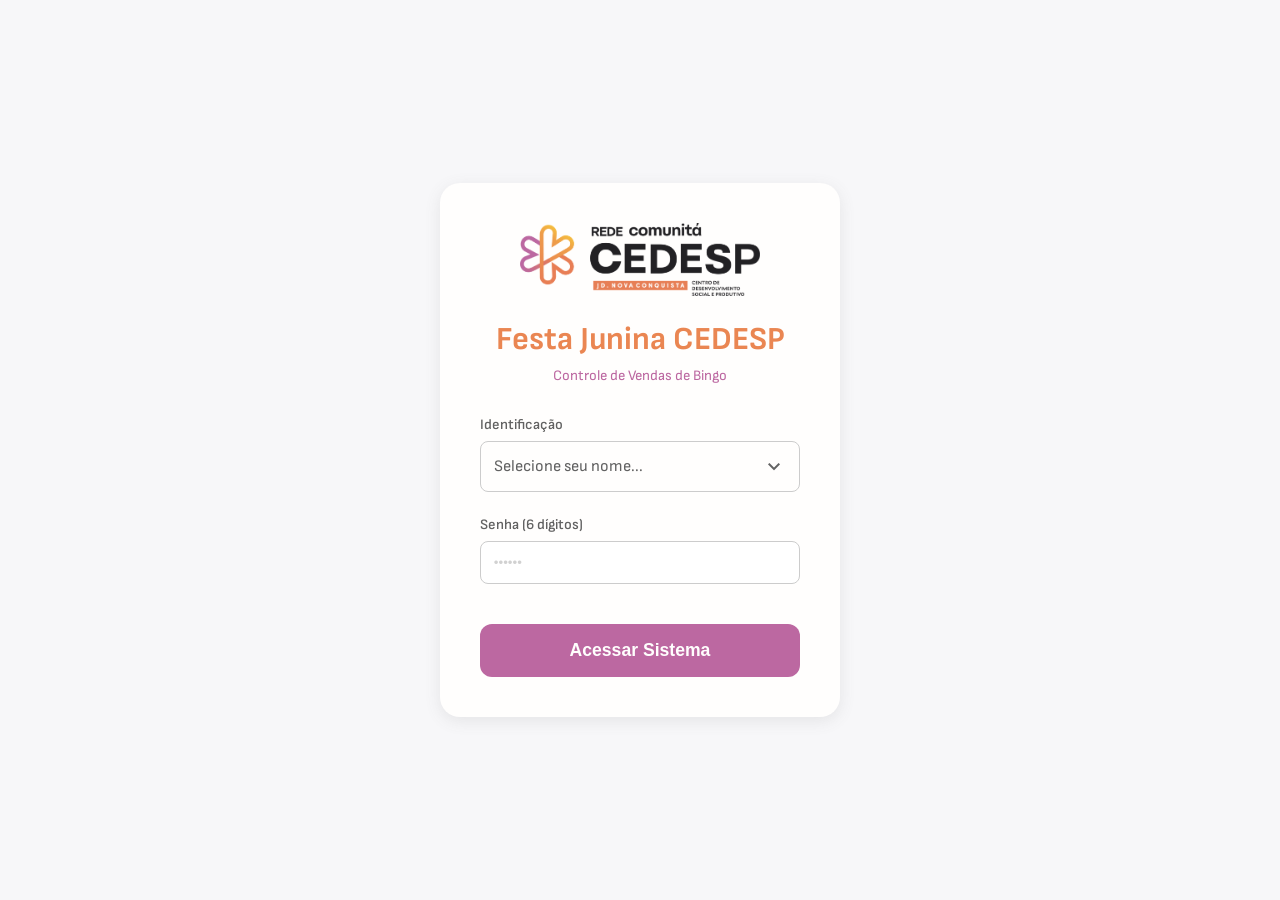
<file: index.html>
<!DOCTYPE html>
<html lang="pt-BR">
<head>
    <meta charset="UTF-8">
    <meta name="viewport" content="width=device-width, initial-scale=1.0">
    <title>CEDESP Bingo - Login</title>
    <link rel="stylesheet" href="css/style.css">
    <link rel="stylesheet" href="https://fonts.googleapis.com/css2?family=Material+Symbols+Outlined:opsz,wght,FILL,GRAD@24,400,0..1,0" />
    <script src="https://cdnjs.cloudflare.com/ajax/libs/gsap/3.12.2/gsap.min.js"></script>
    <style>
        /* Trava o tamanho do logo para não explodir na tela */
        .login-logo img {
            max-width: 240px; 
            height: auto;
            margin: 0 auto 1.5rem auto;
            display: block;
        }

        /* Sombra Roxa (Focus) na caixa de texto idêntica ao sistema interno */
        input[type="password"]:focus, input[type="text"]:focus {
            border-color: var(--petal-pink) !important;
            box-shadow: 0 0 0 3px rgba(188, 104, 161, 0.2) !important;
            outline: none;
            transition: all 0.3s ease;
        }

        /* Ajuste da cor do texto (pontinhos) ao digitar para Roxo */
        input[type="password"] {
            color: var(--petal-pink) !important;
            font-weight: bold;
            letter-spacing: 2px; /* Dá um respiro elegante entre os caracteres/pontos da senha */
        }

        /* Deixa o placeholder cinza bem clarinho para evitar confusão */
        input[type="password"]::placeholder {
            color: #d1d1d1 !important;
            font-weight: normal;
            letter-spacing: normal;
        }
    </style>
</head>
<body class="login-body">

    <div class="login-container">
        <div class="login-logo">
            <img src="assets/image/logo_cedesp.png" alt="Logo CEDESP">
        </div>
        
        <h1 class="login-title">Festa Junina CEDESP</h1>
        <p class="login-subtitle">Controle de Vendas de Bingo</p>

        <form id="loginForm" class="login-form">
            <div class="form-group">
                <label>Identificação</label>
                <div class="custom-select-wrapper">
                    <div class="custom-select">
                        <div class="custom-select-trigger" style="padding: 0.8rem; border-radius: 8px; border: 1px solid #ccc;">
                            <span class="trigger-text" style="color: var(--dim-grey);">Selecione seu nome...</span>
                            <span class="material-symbols-outlined arrow-icon">expand_more</span>
                        </div>
                        <div class="custom-options">
                            <span class="custom-option" data-value="Rivelino">Rivelino</span>
                            <span class="custom-option" data-value="Bruna">Bruna</span>
                            <span class="custom-option" data-value="Jhersyka">Jhersyka</span>
                            <span class="custom-option" data-value="Debora">Debora</span>
                            <span class="custom-option" data-value="Adriano">Adriano</span>
                            <span class="custom-option" data-value="Edmilson">Edmilson</span>
                            <span class="custom-option" data-value="Edson">Edson</span>
                            <span class="custom-option" data-value="Jessica">Jessica</span>
                            <span class="custom-option" data-value="Marcos">Marcos</span>
                        </div>
                    </div>
                    <!-- IMPORTANTE: Este ID é o que o Javascript procura -->
                    <input type="hidden" id="educadorSelect" required>
                </div>
            </div>

            <div class="form-group">
                <label>Senha (6 dígitos)</label>
                <input type="password" id="senhaInput" maxlength="6" placeholder="••••••" required style="width: 100%; padding: 0.8rem; border-radius: 8px; border: 1px solid #ccc;">
            </div>

            <button type="submit" class="btn-primary" style="width: 100%; margin-top: 1rem; background-color: var(--petal-pink);">Acessar Sistema</button>
        </form>
    </div>

    <!-- MODAL DE ERRO UI - Com a paleta do CEDESP -->
    <div class="modal-overlay" id="modalErro">
        <div class="modal-box" style="width: 90%; max-width: 400px; text-align: center;">
            <div class="modal-header">
                <h2>Ops! Algo deu errado</h2>
                <button class="close-modal-btn" onclick="fecharModal('modalErro')"><span class="material-symbols-outlined">close</span></button>
            </div>
            <div class="modal-body" style="padding-top: 1rem;">
                <span class="material-symbols-outlined" style="font-size: 56px; color: var(--sunflower-gold); margin-bottom: 10px;">error</span>
                <p class="modal-desc" id="textoModalErro" style="font-size: 1.05rem; color: var(--dim-grey); margin-bottom: 1.5rem;"></p>
                <button class="btn-primary" style="background-color: var(--petal-pink); width: 100%;" onclick="fecharModal('modalErro')">Tentar Novamente</button>
            </div>
        </div>
    </div>

    <script src="js/app.js?v=20260625-17"></script>
</body>
</html>
</file>
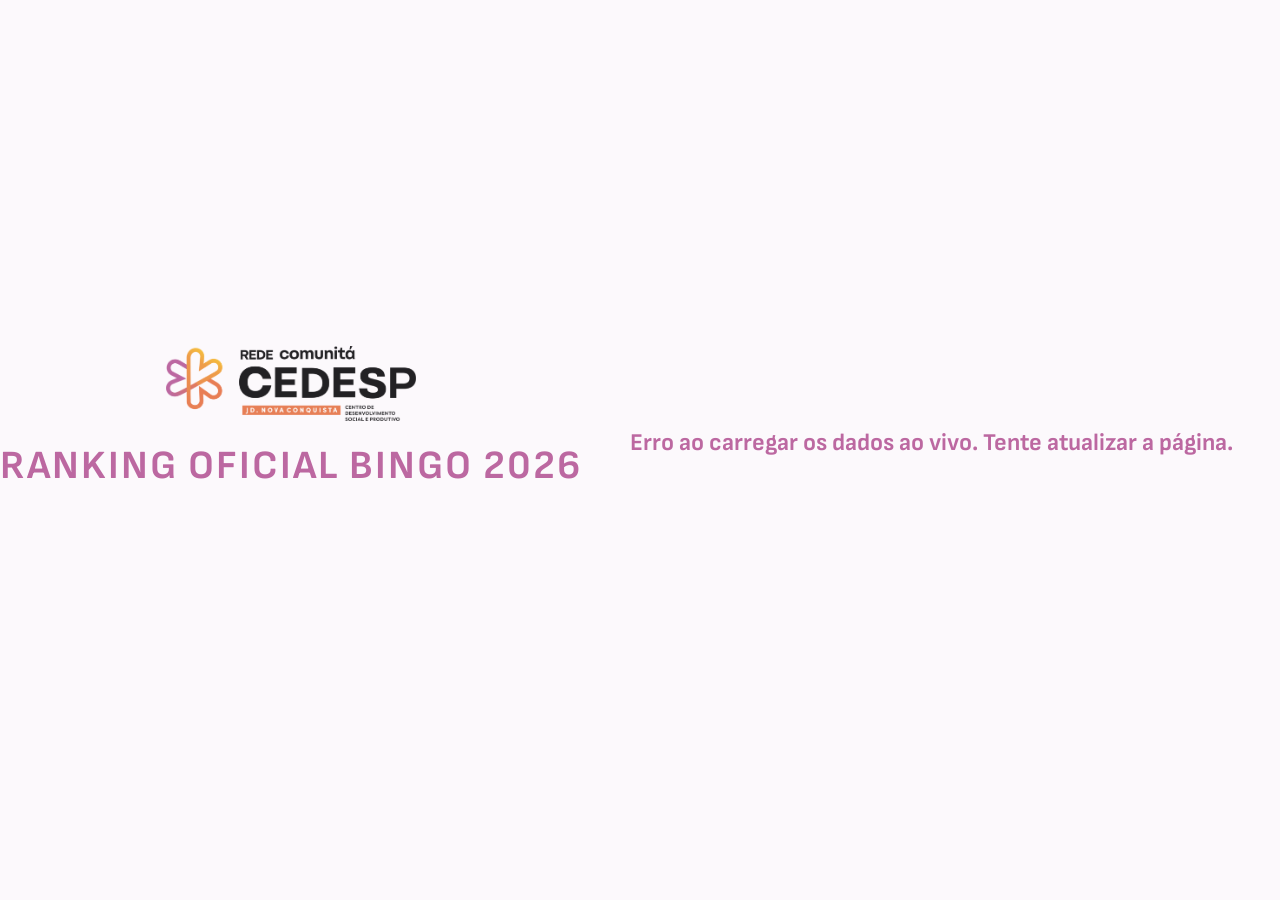
<file: ranking.html>
<!DOCTYPE html>
<html lang="pt-BR">
<head>
    <meta charset="UTF-8">
    <meta name="viewport" content="width=device-width, initial-scale=1.0">
    <title>Ranking Oficial CEDESP</title>
    <link rel="icon" href="assets/image/logo_cedesp.png" type="image/png">
    <link rel="stylesheet" href="css/style.css">
    <link rel="stylesheet" href="https://fonts.googleapis.com/css2?family=Material+Symbols+Outlined:opsz,wght,FILL,GRAD@24,400,0..1,0" />
    <style>
        body { background-color: #fcf9fc; padding-top: 2rem; padding-bottom: 3rem; }
        .ranking-header { text-align: center; margin-bottom: 3rem; }
        .ranking-header img { max-width: 250px; margin-bottom: 1rem; }
        .ranking-header h1 { color: var(--petal-pink); font-size: 2.5rem; text-transform: uppercase; letter-spacing: 2px; }
        .ranking-container { max-width: 1000px; margin: 0 auto; padding: 0 20px; }
        .ranking-section { background: white; border-radius: 12px; padding: 30px; box-shadow: 0 10px 30px rgba(188, 104, 161, 0.1); margin-bottom: 3rem; }
        .section-title { text-align: center; margin-bottom: 2rem; color: var(--dim-grey); font-size: 1.8rem; border: none; }
        .purple-input { width: 100%; padding: 0.8rem; border-radius: 8px; border: 1px solid #ccc; color: var(--dim-grey); font-size: 1rem; outline: none; transition: all 0.3s ease; }
        .purple-input:focus { border-color: var(--petal-pink) !important; box-shadow: 0 0 0 3px rgba(188, 104, 161, 0.2) !important; }
        .loader { text-align: center; font-size: 1.5rem; color: var(--petal-pink); font-weight: bold; margin: 3rem 0; animation: pulse 1.5s infinite; }
        @keyframes pulse { 0% { opacity: 0.5; } 50% { opacity: 1; } 100% { opacity: 0.5; } }

        /* Paginação Discreta */
        .discrete-pagination { display: flex; align-items: center; justify-content: flex-end; gap: 10px; margin-top: 15px; padding-top: 10px; border-top: 1px solid #eee; }
        .btn-page-discrete { background: none; border: none; cursor: pointer; font-size: 1.5rem; color: var(--petal-pink); display: flex; align-items: center; transition: 0.2s; }
        .btn-page-discrete:hover:not(:disabled) { transform: scale(1.1); }
        .btn-page-discrete:disabled { color: #ccc; cursor: not-allowed; transform: none; }
        .page-input-discrete { width: 40px; padding: 4px; text-align: center; border: 1px solid #ccc; border-radius: 4px; font-weight: bold; color: var(--dim-grey); outline: none; }
        .page-input-discrete:focus { border-color: var(--petal-pink); }
    </style>
</head>
<body>

    <div class="ranking-header">
        <img src="assets/image/logo_cedesp.png" alt="Logo CEDESP">
        <h1>Ranking Oficial Bingo 2026</h1>
    </div>

    <div class="ranking-container">
        <div id="loader" class="loader">Atualizando dados ao vivo...</div>

        <div id="conteudoRanking" style="display: none;">
            <div class="ranking-section">
                <h2 class="section-title"><span class="material-symbols-outlined" style="font-size: 2.2rem; color: var(--sunflower-gold); vertical-align: middle;">emoji_events</span> Top Educandos</h2>
                <div style="display: flex; gap: 10px; margin-bottom: 1rem; align-items: center;">
                    <input type="text" id="buscaRankingPublico" class="purple-input" placeholder="Pesquisar aluno no ranking..." style="flex: 1;">
                </div>
                <div class="table-container" style="overflow-x: auto; margin-bottom: 1rem;">
                    <table class="data-table" style="min-width: 900px;">
                        <thead>
                            <tr><th class="text-center">Pos.</th><th>Foto</th><th>Nome do Educando</th><th>Turma</th><th class="text-center">Retirados</th><th class="text-center">Vendidos</th><th class="text-center">Pendentes</th><th class="text-center">Cartelas Ganhas</th><th class="text-center">Fone</th></tr>
                        </thead>
                        <tbody id="tabelaRankingAlunosPublico"></tbody>
                    </table>
                </div>
                
                <div class="discrete-pagination">
                    <button class="btn-page-discrete" onclick="mudarPaginaRankingPublico(-1)">&lt;</button>
                    <input type="number" class="page-input-discrete" id="inputPgPub" value="1" min="1" onchange="irParaPaginaPub(this)">
                    <span style="color:var(--dim-grey); font-size:0.9rem;">de <span id="totPgPub">1</span></span>
                    <button class="btn-page-discrete" onclick="mudarPaginaRankingPublico(1)">&gt;</button>
                </div>
            </div>

            <div class="ranking-section">
                <h2 class="section-title"><span class="material-symbols-outlined" style="font-size: 2.2rem; color: var(--petal-pink); vertical-align: middle;">school</span> Top Educadores</h2>
                <div class="table-container" style="overflow-x: auto;">
                    <table class="data-table" style="min-width: 700px;">
                        <thead>
                            <tr><th class="text-center">Posição</th><th>Nome do Educador</th><th>Curso</th><th class="text-center">Lotes Consolidados</th><th class="text-center">Valor Arrecadado</th></tr>
                        </thead>
                        <tbody id="tabelaRankingEducadoresPublico"></tbody>
                    </table>
                </div>
            </div>
        </div>
    </div>

    <script>
        const SCRIPT_URL = 'https://script.google.com/macros/s/AKfycbwWD-pi7qf1Vlp01I8CO-7euJmqsNureruSEjeFc9bdYUZ_M13he6bqBC_ctJGHUpc4ow/exec'; 

        function textoIgual(t1, t2) {
            if(!t1 || !t2) return false;
            return t1.normalize("NFD").replace(/[\u0300-\u036f]/g, "").trim().toLowerCase() === 
                   t2.normalize("NFD").replace(/[\u0300-\u036f]/g, "").trim().toLowerCase();
        }

        let educandosGlobal = [];
        let educadoresGlobal = [];
        let paginaAtual = 1;
        let termoBusca = "";

        function calcularRecompensas(qtdVendidos) {
            let fone = qtdVendidos >= 10 ? 1 : 0;
            let cartelas = qtdVendidos >= 10 ? 1 + Math.floor((qtdVendidos - 10) / 5) : 0;
            return { fone, cartelas };
        }

        function renderizarRankingPagina() {
            let filtrados = [...educandosGlobal].sort((a, b) => b.lotesVendidos.length - a.lotesVendidos.length);
            filtrados = filtrados.filter(a => a.lotesVendidos.length > 0 || a.lotesPendentes.length > 0);

            if(termoBusca) {
                filtrados = filtrados.filter(a => a.nome.toLowerCase().includes(termoBusca.toLowerCase()));
            }

            const totalPaginas = Math.ceil(filtrados.length / 10) || 1;
            if(paginaAtual > totalPaginas) paginaAtual = totalPaginas;
            if(paginaAtual < 1) paginaAtual = 1;

            const inicio = (paginaAtual - 1) * 10;
            const loteAtual = filtrados.slice(inicio, inicio + 10);

            const tabelaAlunos = document.getElementById('tabelaRankingAlunosPublico');
            tabelaAlunos.innerHTML = "";

            loteAtual.forEach((aluno, index) => {
                const posReal = inicio + index + 1;
                const rec = calcularRecompensas(aluno.lotesVendidos.length);
                const cartelasHTML = rec.cartelas > 0 ? `<div style="font-weight:bold; color:var(--sunflower-gold);">${rec.cartelas}</div>` : '-';
                const foneHTML = rec.fone > 0 ? '<span class="material-symbols-outlined" style="color:var(--petal-pink);">headphones</span>' : '-';
                let posHtml = posReal === 1 ? '<span class="material-symbols-outlined" style="color:var(--sunflower-gold); font-size:2rem;">trophy</span>' : `<span style="font-weight:bold; font-size:1.2rem;">${posReal}º</span>`;
                
                tabelaAlunos.innerHTML += `<tr>
                    <td class="td-center">${posHtml}</td>
                    <td><img src="${aluno.foto}" class="table-avatar" style="width: 50px; height: 50px; border-radius: 50%;"></td>
                    <td style="white-space: nowrap;"><strong style="font-size:1.1rem; color:var(--obsidian);">${aluno.nome}</strong><br><small style="color:#a0a0a0">Educador: ${aluno.educadorResponsavel}</small></td>
                    <td style="color: var(--dim-grey); white-space: nowrap;">${aluno.turma}</td>
                    <td class="td-center">${aluno.lotesVendidos.length + aluno.lotesPendentes.length}</td>
                    <td class="td-center highlight-purple" style="font-size:1.2rem; font-weight:bold;">${aluno.lotesVendidos.length}</td>
                    <td class="td-center ${aluno.lotesPendentes.length > 0 ? 'td-highlight' : ''}">${aluno.lotesPendentes.length}</td>
                    <td class="td-center">${cartelasHTML}</td>
                    <td class="td-center">${foneHTML}</td>
                </tr>`;
            });

            if (loteAtual.length === 0) tabelaAlunos.innerHTML = '<tr><td colspan="9" class="text-center" style="padding: 20px; color: #a0a0a0;">Nenhum aluno encontrado no ranking.</td></tr>';
            
            document.getElementById("inputPgPub").value = paginaAtual;
            document.getElementById("totPgPub").innerText = totalPaginas;
        }

        window.mudarPaginaRankingPublico = function(dir) {
            paginaAtual += dir;
            renderizarRankingPagina();
        }

        window.irParaPaginaPub = function(input) {
            paginaAtual = parseInt(input.value) || 1;
            renderizarRankingPagina();
        }

        document.getElementById('buscaRankingPublico').addEventListener('input', (e) => {
            termoBusca = e.target.value;
            paginaAtual = 1;
            renderizarRankingPagina();
        });

        function sincronizarPublico() {
            fetch(SCRIPT_URL, { method: 'POST', body: JSON.stringify({ action: 'sincronizar_dados' }) })
            .then(res => res.json())
            .then(data => {
                if(data.success) {
                    educandosGlobal = data.educandos.map(e => ({
                        nome: e['Nome_Educando'] || e['Nome'], 
                        turma: e['Turma'], 
                        educadorResponsavel: e['Educador_Responsavel'] || '',
                        foto: e['Foto_URL'] && String(e['Foto_URL']).trim() !== '' ? e['Foto_URL'] : `https://ui-avatars.com/api/?name=${e['Nome_Educando'] || e['Nome']}&background=BC68A1&color=fff`,
                        lotesVendidos: e['Lotes_Vendidos'] ? String(e['Lotes_Vendidos']).split(',').map(s=>s.trim()).filter(Boolean) : [],
                        lotesPendentes: e['Lotes_Pendentes'] ? String(e['Lotes_Pendentes']).split(',').map(s=>s.trim()).filter(Boolean) : []
                    }));

                    educadoresGlobal = data.educadores.map(e => {
                        let vendidos = 0;
                        educandosGlobal.forEach(al => { if(textoIgual(al.educadorResponsavel, e['Nome'])) vendidos += al.lotesVendidos.length; });
                        return { nome: e['Nome'], curso: e['Curso Responsavel'], lotesVendidos: vendidos };
                    });

                    renderizarRankingPagina();

                    const tabelaProf = document.getElementById('tabelaRankingEducadoresPublico');
                    let rankingProf = [...educadoresGlobal].sort((a, b) => b.lotesVendidos - a.lotesVendidos);
                    tabelaProf.innerHTML = "";
                    rankingProf.forEach((prof, index) => {
                        let posHtml = index === 0 ? '<span class="material-symbols-outlined" style="color:var(--petal-pink); font-size:2rem;">workspace_premium</span>' : `<span style="font-weight:bold; font-size:1.2rem; color:var(--petal-pink);">${index + 1}º</span>`;
                        const valorArrecadado = (prof.lotesVendidos * 20).toFixed(2).replace('.', ',');
                        tabelaProf.innerHTML += `<tr>
                            <td class="td-center">${posHtml}</td>
                            <td style="white-space: nowrap;"><strong style="font-size:1.1rem; color:var(--obsidian);">${prof.nome}</strong></td>
                            <td style="color: var(--dim-grey); white-space: nowrap;">${prof.curso}</td>
                            <td class="td-center highlight-purple" style="font-weight: bold; font-size: 1.2rem;">${prof.lotesVendidos}</td>
                            <td class="td-center highlight-purple" style="font-weight: bold;">R$ ${valorArrecadado}</td>
                        </tr>`;
                    });

                    document.getElementById('loader').style.display = 'none';
                    document.getElementById('conteudoRanking').style.display = 'block';
                }
            }).catch(err => {
                document.getElementById('loader').innerText = "Erro ao carregar os dados ao vivo. Tente atualizar a página.";
            });
        }
        
        sincronizarPublico();
    </script>
</body>
</html>
</file>
<file: css/style.css>
/* =========================================
   DESIGN SYSTEM - BINGO CEDESP
   ========================================= */

@import url('https://fonts.googleapis.com/css2?family=Sofia+Sans:wght@300;400;600;700&display=swap');

:root {
  --petal-pink: #BC68A1; 
  --coral-glow: #EA8652;
  --burnt-peach: #E87E55;
  --sunflower-gold: #F4B841;
  --white: #FFFEFD;
  --dim-grey: #626262;
  --bg-color: #f7f7f9;
  --light-gray: #e0e0e0;

  --font-main: 'Sofia Sans', sans-serif; 
  
  --shadow-sm: 0 2px 8px rgba(98, 98, 98, 0.08);
  --shadow-md: 0 4px 16px rgba(98, 98, 98, 0.12);
  --radius-md: 12px;
  --radius-lg: 20px;
}

* { margin: 0; padding: 0; 
   box-sizing: border-box;
   -webkit-user-select: none; /* Safari */
    -ms-user-select: none;     /* IE 10 and IE 11 */
    user-select: none;         /* Padrão moderno */
    outline: none;             /* Remove o contorno azul de foco em botões */ }
body { font-family: var(--font-main); background-color: var(--bg-color); color: var(--dim-grey); }
::selection { background-color: var(--petal-pink); color: var(--white); }
body:not(.dashboard-body) { display: flex; justify-content: center; align-items: center; min-height: 100vh; }
body.ranking-page { flex-direction: column; justify-content: flex-start; padding-bottom: 80px; }

.material-symbols-outlined { font-variation-settings: 'FILL' 0, 'wght' 400, 'GRAD' 0, 'opsz' 24; vertical-align: middle; }

/* =========================================
   LOGIN E FORMULÁRIOS
   ========================================= */
.login-container { background-color: var(--white); padding: 2.5rem; border-radius: var(--radius-lg); box-shadow: var(--shadow-md); width: 90%; max-width: 400px; text-align: center; }
.logo-cedesp { max-width: 140px; height: auto; margin: 0 auto 1.5rem auto; display: block; }
.login-title { color: var(--coral-glow); margin-bottom: 0.5rem; font-weight: 700; }
.login-subtitle { font-size: 0.9rem; margin-bottom: 2rem; color: var(--petal-pink); }
.form-group { margin-bottom: 1.5rem; text-align: left; position: relative; }
#loginForm .form-group:nth-child(1) { z-index: 10; }
#loginForm .form-group:nth-child(2) { z-index: 5; }
.form-group label { display: block; margin-bottom: 0.5rem; font-weight: 600; font-size: 0.9rem; }
.form-control { width: 100%; padding: 0.8rem 1rem; border: 1.5px solid var(--light-gray); border-radius: var(--radius-md); font-family: var(--font-main); font-size: 1rem; outline: none; transition: all 0.3s ease; }
.form-control:focus { border-color: var(--petal-pink); box-shadow: 0 0 0 3px rgba(188, 104, 161, 0.2); }
.btn-primary { width: 100%; background-color: var(--coral-glow); color: var(--white); border: none; padding: 1rem; border-radius: var(--radius-md); font-size: 1.1rem; font-weight: 600; cursor: pointer; transition: background-color 0.3s ease, transform 0.1s ease; margin-top: 0.5rem; }
.btn-primary:hover { background-color: var(--burnt-peach); }
.btn-primary:active { transform: scale(0.98); }
.btn-primary:disabled { background-color: #ccc; cursor: not-allowed; transform: none; }

.custom-select-wrapper { position: relative; user-select: none; width: 100%; }
.custom-select { position: relative; display: flex; flex-direction: column; }
/* Animação da setinha do Select */
.arrow-icon { transition: transform 0.3s ease; color: var(--dim-grey); }
.custom-select.open .arrow-icon { transform: rotate(180deg); color: var(--petal-pink); }
.custom-select-trigger { display: flex; align-items: center; justify-content: space-between; padding: 0.8rem 1rem; border: 1.5px solid var(--light-gray); border-radius: var(--radius-md); cursor: pointer; }
.custom-select.open .custom-select-trigger { border-color: var(--petal-pink); box-shadow: 0 0 0 3px rgba(188, 104, 161, 0.2); }
.custom-options { position: absolute; top: 100%; left: 0; right: 0; background-color: var(--white); border: 1.5px solid var(--light-gray); border-radius: var(--radius-md); box-shadow: var(--shadow-md); margin-top: 0.5rem; opacity: 0; visibility: hidden; pointer-events: none; max-height: 200px; overflow-y: auto; z-index: 100; }
.custom-select.open .custom-options { opacity: 1; visibility: visible; pointer-events: all; }
.custom-option { display: block; width: 100%; padding: 0.8rem 1rem; cursor: pointer; color: var(--dim-grey); transition: background-color 0.2s ease, color 0.2s ease; }
.custom-option:hover, .custom-option.selected { background-color: var(--petal-pink); color: var(--white); }

/* =========================================
   DASHBOARD ADM
   ========================================= */
.dashboard-wrapper { display: flex; min-height: 100vh; width: 100%; }
.sidebar { width: 260px; background-color: var(--white); border-right: 1px solid var(--light-gray); display: flex; flex-direction: column; z-index: 100; }
.sidebar-logo { padding: 1.5rem; display: flex; justify-content: space-between; align-items: center; border-bottom: 1px solid #f0f0f0; }
.sidebar-logo img { max-width: 120px; }
.close-sidebar-btn { display: none; background: none; border: none; color: var(--dim-grey); cursor: pointer; }
.sidebar-nav { list-style: none; padding: 1.5rem 0; flex: 1; }
.nav-item { padding: 1rem 1.5rem; display: flex; align-items: center; gap: 1rem; cursor: pointer; font-weight: 600; transition: all 0.2s; }
.nav-item:hover { color: var(--petal-pink); }
.nav-item.active { background-color: #fdf5f9; color: var(--petal-pink); border-right: 3px solid var(--petal-pink); }
.nav-icon { font-size: 1.4rem; }
.sidebar-footer { padding: 1.5rem; border-top: 1px solid #f0f0f0; }
.btn-logout { width: 100%; background: none; border: none; display: flex; align-items: center; gap: 0.5rem; color: var(--dim-grey); font-weight: 600; cursor: pointer; }
.btn-logout:hover { color: var(--petal-pink); }

.main-panel { flex: 1; display: flex; flex-direction: column; overflow-x: hidden; }
.admin-header { background-color: var(--white); padding: 1.2rem 2rem; display: flex; justify-content: space-between; align-items: center; box-shadow: var(--shadow-sm); }
.header-left { display: flex; align-items: center; gap: 1rem; }
.menu-toggle { display: none; background: none; border: none; cursor: pointer; color: var(--dim-grey); }
.admin-title { font-size: 1.4rem; color: var(--dim-grey); }
.user-profile { display: flex; align-items: center; gap: 0.8rem; }
.user-name { font-weight: 700; color: var(--dim-grey); font-size: 1.1rem; }
.user-badge { background-color: var(--light-gray); color: var(--dim-grey); font-size: 0.75rem; padding: 3px 8px; border-radius: 4px; font-weight: bold; }

.admin-container { padding: 2rem; display: flex; flex-direction: column; gap: 2rem; max-width: 1900px; margin: 0 auto; width: 100%; }
.section-title { font-size: 1.2rem; color: var(--dim-grey); margin-bottom: 1rem; padding-bottom: 0.5rem; }

.dashboard-grid { display: grid; grid-template-columns: repeat(auto-fit, minmax(220px, 1fr)); gap: 1.5rem; }
.kpi-card { background-color: var(--white); border-radius: var(--radius-md); padding: 1.5rem; box-shadow: var(--shadow-sm); border: 1px solid #f0f0f0; }
.kpi-title { font-size: 0.85rem; color: #888; text-transform: uppercase; font-weight: 600; margin-bottom: 0.5rem; }
.kpi-value { font-size: 2rem; font-weight: 700; color: var(--dim-grey); margin-bottom: 0.2rem; }
.kpi-value.highlight-purple { color: var(--petal-pink); }
.kpi-value.highlight-yellow { color: var(--sunflower-gold); }
.kpi-subtitle { font-size: 0.8rem; color: #a0a0a0; }
.highlight-purple-text { color: var(--petal-pink); font-size: 1.1rem; font-weight: 700; margin-bottom: 0.3rem; }

.charts-section { display: grid; grid-template-columns: repeat(auto-fit, minmax(350px, 1fr)); gap: 1.5rem; }
.chart-container { background-color: var(--white); border-radius: var(--radius-md); padding: 1.5rem; box-shadow: var(--shadow-sm); border: 1px solid #f0f0f0;}
.canvas-wrapper { position: relative; height: 300px; width: 100%; }
.doughnut-wrapper { height: 250px; display: flex; justify-content: center; }

.table-container { background-color: var(--white); border-radius: var(--radius-md); box-shadow: var(--shadow-sm); overflow-x: auto; border: 1px solid #f0f0f0;}
.data-table { width: 100%; border-collapse: collapse; min-width: 500px; }
.data-table th, .data-table td { padding: 1rem 1.5rem; text-align: left; border-bottom: 1px solid #f0f0f0; }
.data-table th { background-color: #fafafa; font-size: 0.85rem; color: #888; text-transform: uppercase; font-weight: 600; }
.data-table td { font-size: 1rem; color: var(--dim-grey); vertical-align: middle; }

.status-text { font-weight: 700; font-size: 0.95rem; }
.status-text.pendente { color: var(--sunflower-gold); }
.status-text.pago { color: var(--petal-pink); }

.action-buttons { display: flex; gap: 0.8rem; align-items: center; }
.icon-action-btn { background: none; border: none; color: #b0b0b0; cursor: pointer; transition: all 0.2s; display: flex; align-items: center; justify-content: center; padding: 4px; border-radius: 50%; }
.icon-action-btn:hover { background-color: #f5f5f5; color: var(--dim-grey); }
.icon-action-btn.active-thumb { color: var(--petal-pink); }
.icon-action-btn.active-thumb .material-symbols-outlined { font-variation-settings: 'FILL' 1; }

/* =========================================
   UI DOS MODAIS E CHECKBOX CUSTOMIZADO
   ========================================= */
.modal-overlay { position: fixed; top: 0; left: 0; width: 100%; height: 100%; background-color: rgba(98, 98, 98, 0.5); backdrop-filter: blur(4px); display: flex; justify-content: center; align-items: center; z-index: 1000; opacity: 0; visibility: hidden; transition: all 0.3s ease; }
.modal-overlay.active { opacity: 1; visibility: visible; }
.modal-box { background-color: var(--white); width: 90%; max-width: 420px; border-radius: var(--radius-lg); box-shadow: 0 10px 25px rgba(0,0,0,0.15); transform: translateY(30px); transition: all 0.3s cubic-bezier(0.175, 0.885, 0.32, 1.275); }
.modal-overlay.active .modal-box { transform: translateY(0); }
.modal-header { padding: 1.5rem; border-bottom: 1px solid #f0f0f0; display: flex; justify-content: space-between; align-items: center; }
.modal-header h2 { font-size: 1.3rem; color: var(--dim-grey); font-weight: 700; }
.close-modal-btn { background: none; border: none; color: #a0a0a0; cursor: pointer; transition: color 0.2s ease; display: flex; align-items: center; justify-content: center; }
.close-modal-btn:hover { color: var(--petal-pink); }
.modal-body { padding: 1.5rem; }
.modal-desc { font-size: 0.95rem; color: #888; margin-bottom: 1.5rem; line-height: 1.4; }

select.select-nativo { appearance: none; background-image: url("data:image/svg+xml;charset=US-ASCII,%3Csvg%20xmlns%3D%22http%3A%2F%2Fwww.w3.org%2F2000%2Fsvg%22%20width%3D%2224%22%20height%3D%2224%22%20viewBox%3D%220%200%2024%2024%22%20fill%3D%22none%22%20stroke%3D%22%23bc68a1%22%20stroke-width%3D%222%22%20stroke-linecap%3D%22round%22%20stroke-linejoin%3D%22round%22%3E%3Cpolyline%20points%3D%226%209%2012%2015%2018%209%22%3E%3C%2Fpolyline%3E%3C%2Fsvg%3E"); background-repeat: no-repeat; background-position: right 1rem top 50%; background-size: 1rem auto; }

.modal-actions { display: flex; gap: 1rem; margin-top: 1rem; }
.modal-actions button { margin-top: 0; }
.btn-secondary { flex: 1; background-color: transparent; color: var(--dim-grey); border: 2px solid var(--light-gray); padding: 1rem; border-radius: var(--radius-md); font-size: 1.1rem; font-weight: 600; cursor: pointer; transition: all 0.2s ease; }
.btn-secondary:hover { background-color: #f5f5f5; color: var(--petal-pink); border-color: #e0e0e0; }
.modal-actions .btn-primary { flex: 1; }

/* CHECKBOX CUSTOMIZADO PARA A TRANSFERÊNCIA */
.checkbox-list {
  display: flex; flex-direction: column; gap: 0.5rem;
  max-height: 140px; overflow-y: auto;
  border: 1px solid var(--light-gray); border-radius: var(--radius-md);
  padding: 0.8rem; background-color: #fafafa;
}
.checkbox-item {
  display: flex; align-items: center; gap: 0.6rem;
  cursor: pointer; font-size: 0.95rem; color: var(--dim-grey);
}
.checkbox-item input[type="checkbox"] {
  appearance: none; width: 20px; height: 20px;
  border: 2px solid #ccc; border-radius: 4px;
  cursor: pointer; position: relative; transition: all 0.2s;
}
.checkbox-item input[type="checkbox"]:checked {
  background-color: var(--petal-pink); border-color: var(--petal-pink);
}
.checkbox-item input[type="checkbox"]:checked::after {
  content: '✓'; color: white; position: absolute;
  top: 50%; left: 50%; transform: translate(-50%, -50%);
  font-size: 14px; font-weight: bold;
}

/* =========================================
   UI ESPECÍFICA DO EDUCADOR (Fotos e Tabelas)
   ========================================= */

/* Área de captura de foto em formato de Elipse */
.photo-capture-container {
  display: flex;
  justify-content: center;
  margin-bottom: 1.5rem;
}

.photo-ellipse {
  width: 110px;
  height: 140px;
  border-radius: 50%; /* Faz o formato de elipse */
  background-color: #f7f7f9;
  border: 2px dashed var(--petal-pink);
  display: flex;
  flex-direction: column;
  justify-content: center;
  align-items: center;
  color: var(--petal-pink);
  cursor: pointer;
  transition: all 0.2s ease;
  overflow: hidden; /* Para a foto não vazar da elipse quando for inserida */
}

.photo-ellipse:hover {
  background-color: #fdf5f9;
  transform: scale(1.05);
}

/* Avatar circular para a tabela de listagem */
.table-avatar {
  width: 40px;
  height: 40px;
  border-radius: 50%; /* Faz o formato de círculo perfeito */
  object-fit: cover;
  border: 2px solid var(--light-gray);
  display: block;
}

/* Centralização do texto nas colunas de quantidade */
.td-center {
  text-align: center;
  font-weight: 600;
}

.td-highlight {
  color: var(--sunflower-gold);
}

/* =========================================
   UI ESPECÍFICA DO EDUCADOR E TABELAS
   ========================================= */

/* Área de captura de foto em formato de Elipse */
.photo-capture-container { display: flex; justify-content: center; margin-bottom: 1.5rem; }
.photo-ellipse {
  width: 110px; height: 140px; border-radius: 50%; background-color: #f7f7f9;
  border: 2px dashed var(--petal-pink); display: flex; flex-direction: column;
  justify-content: center; align-items: center; color: var(--petal-pink);
  cursor: pointer; transition: all 0.2s ease; overflow: hidden; 
}
.photo-ellipse:hover { background-color: #fdf5f9; transform: scale(1.05); }

/* Avatar circular para a tabela de listagem */
.table-avatar {
  width: 40px; height: 40px; border-radius: 50%; object-fit: cover;
  border: 2px solid var(--light-gray); display: block;
}

/* 
  Regras de Centralização Perfeita (Cravar o alinhamento) 
*/
.text-center { text-align: center !important; }
.td-center { text-align: center !important; font-weight: 600; vertical-align: middle; }
.td-highlight { color: var(--sunflower-gold); }

/* Alinhamento flexível para ícones com números dentro da tabela */
.flex-center { 
    display: flex; 
    align-items: center; 
    justify-content: center; 
    gap: 4px; 
}
/* =========================================
   UI ESPECÍFICA DO EDUCADOR E TABELAS
   ========================================= */

.photo-capture-container { display: flex; justify-content: center; margin-bottom: 1.5rem; }
.photo-ellipse {
    width: 130px; /* Largura fixa */
    height: 130px; /* Altura exatamente igual para proporção 1:1 */
    border-radius: 50%; /* Transforma o quadrado em círculo perfeito */
    border: 2px dashed var(--petal-pink);
    display: flex;
    flex-direction: column;
    align-items: center;
    justify-content: center;
    color: var(--petal-pink);
    cursor: pointer;
    transition: all 0.3s ease;
    margin: 0 auto; /* Centraliza horizontalmente */
    flex-shrink: 0; /* Impede que a tela esprema o círculo virando oval */
}

.photo-ellipse:hover {
    background-color: rgba(188, 104, 161, 0.1); /* Efeito suave no clique/toque */
}

.table-avatar { width: 40px; height: 40px; border-radius: 50%; object-fit: cover; border: 2px solid var(--light-gray); display: block; }
.text-center { text-align: center !important; }
.td-center { text-align: center !important; font-weight: 600; vertical-align: middle; }
.td-highlight { color: var(--sunflower-gold); }
.flex-center { display: flex; align-items: center; justify-content: center; gap: 4px; }

/* Linhas clicáveis na Tabela */
.tabela-interativa tbody tr {
    transition: background-color 0.2s ease, transform 0.1s ease;
    cursor: pointer;
}
.tabela-interativa tbody tr:hover {
    background-color: #fdf5f9; /* Fundo rosinha claro ao passar o mouse */
}
.tabela-interativa tbody tr:active {
    transform: scale(0.99);
}

/* Modal Detalhes do Aluno - Caixas de Lotes */
.lotes-info-grid { display: flex; flex-direction: column; gap: 1rem; text-align: left; }
.lote-status-box { background-color: #f7f7f9; padding: 1rem; border-radius: var(--radius-md); border: 1px solid var(--light-gray); }
.status-title { display: block; font-weight: 700; margin-bottom: 0.8rem; font-size: 0.95rem; }
.lotes-badges { display: flex; flex-wrap: wrap; gap: 0.5rem; }
.badge-lote { 
    background-color: var(--white); 
    border: 1px solid #d0d0d0; 
    padding: 6px 10px; 
    border-radius: 8px; 
    font-size: 0.85rem; 
    font-weight: 600; 
    color: var(--dim-grey); 
    box-shadow: 0 1px 3px rgba(0,0,0,0.05);
}
.badge-lote.vazio { background-color: transparent; border: none; font-weight: 400; color: #a0a0a0; box-shadow: none; padding: 0; }

/* =========================================
   RESPONSIVIDADE EXTRA (MOBILE FIRST)
   ========================================= */

/* Modais flexíveis para não quebrarem em telas pequenas */
.modal-box {
    max-height: 90vh;
    display: flex;
    flex-direction: column;
}
.modal-body {
    overflow-y: auto; /* Adiciona scroll interno se a tela for muito baixa */
}

@media (max-width: 768px) {
    .dashboard-grid { 
        grid-template-columns: 1fr; /* Força 1 card por linha no celular */
    }
    .charts-section {
        grid-template-columns: 1fr; /* Gráficos ocupam linha inteira no celular */
    }
    .admin-container {
        padding: 1rem;
    }
    .table-container {
        border-radius: 0;
        border-left: none;
        border-right: none;
    }
    .kpi-value {
        font-size: 1.6rem; /* Reduz um pouco o tamanho da fonte dos números no mobile */
    }
}
/* =========================================
   RESPONSIVIDADE EXTRA (MOBILE FIRST)
   ========================================= */

/* Modais flexíveis para não quebrarem em telas pequenas e com scroll interno */
.modal-box {
    max-height: 90vh;
    display: flex;
    flex-direction: column;
}
.modal-body {
    overflow-y: auto; 
    padding: 1.2rem;
}

/* Suavidade no toque ao rolar tabelas no celular */
.table-container {
    -webkit-overflow-scrolling: touch; 
}

@media (max-width: 768px) {
    /* Força os cards a ocuparem 100% da tela empilhados */
    .dashboard-grid { 
        grid-template-columns: 1fr; 
        gap: 1rem;
    }
    
    /* Os gráficos também empilham */
    .charts-section {
        grid-template-columns: 1fr; 
        gap: 1rem;
    }
    
    /* Reduz paddings para ganhar espaço útil na tela do celular */
    .admin-container {
        padding: 1rem;
        gap: 1.5rem;
    }
    .admin-header {
        padding: 1rem;
    }
    
    /* Remove as bordas laterais da tabela para ela "colar" nas laterais do celular */
    .table-container {
        border-radius: 0;
        margin: 0 -1rem; 
        width: calc(100% + 2rem);
        border-left: none;
        border-right: none;
    }
    
    /* Ajusta fontes para não ficarem gigantes no mobile */
    .kpi-value {
        font-size: 1.6rem; 
    }
    .section-title {
        font-size: 1.1rem;
    }
    
    /* Aumenta a altura dos gráficos no mobile para não espremer */
    .canvas-wrapper {
        height: 250px;
    }
}
/* =========================================
   RESPONSIVIDADE EXTREMA (MOBILE FIRST)
   ========================================= */

/* Modais flexíveis e com scroll interno */
.modal-box {
    max-height: 90vh;
    display: flex;
    flex-direction: column;
}
.modal-body {
    overflow-y: auto; 
    padding: 1.2rem;
}

/* Suavidade no toque ao rolar tabelas no celular */
.table-container {
    -webkit-overflow-scrolling: touch; 
}

@media (max-width: 768px) {
    /* Menu Lateral Oculto (Off-canvas) */
    .sidebar { 
        position: fixed; 
        height: 100vh; 
        transform: translateX(-100%); 
        transition: transform 0.3s cubic-bezier(0.4, 0, 0.2, 1);
        box-shadow: 4px 0 15px rgba(0,0,0,0.1);
    }
    .sidebar.open { 
        transform: translateX(0); 
    }
    
    /* Botões do Menu Mobile */
    .close-sidebar-btn { display: block; }
    .menu-toggle { display: block; font-size: 1.5rem; color: var(--petal-pink); }
    
    /* Ajustes de Cabeçalho e Grid */
    .admin-header { padding: 1rem; }
    .admin-title { font-size: 1.2rem; }
    .user-name { display: none; } /* Oculta o nome no mobile para ganhar espaço, mantém só a badge */
    
    .admin-container { padding: 1rem; gap: 1rem; }
    .dashboard-grid { grid-template-columns: 1fr; gap: 1rem; }
    .charts-section { grid-template-columns: 1fr; gap: 1rem; }
    
    /* Ajustes na Tabela e KPIs */
    .table-container {
        border-radius: 0;
        margin: 0 -1rem; 
        width: calc(100% + 2rem);
        border-left: none;
        border-right: none;
    }
    .kpi-value { font-size: 1.6rem; }
    .section-title { font-size: 1.1rem; }
    .canvas-wrapper { height: 250px; }
    
    /* Modais ocupando a tela quase toda no celular */
    .modal-box { width: 95%; margin: 10px; }
}

/* --- Estilos de Paginação --- */
.paginacao-container {
    display: flex;
    justify-content: center;
    align-items: center;
    padding: 15px;
    gap: 12px;
    background: #fdfdfd;
    border-top: 1px solid #eee;
    border-radius: 0 0 12px 12px;
}

.paginacao-btn {
    background: #fff;
    border: 1px solid var(--light-gray);
    color: var(--dim-grey);
    padding: 5px 12px;
    border-radius: 6px;
    cursor: pointer;
    transition: all 0.2s ease;
    font-weight: 600;
}

.paginacao-btn:hover:not(:disabled) {
    border-color: var(--petal-pink);
    color: var(--petal-pink);
}

.paginacao-btn:disabled {
    opacity: 0.4;
    cursor: not-allowed;
}

.paginacao-input-wrapper {
    display: flex;
    align-items: center;
    gap: 8px;
    font-size: 0.9rem;
    color: var(--dim-grey);
}

.paginacao-input {
    width: 45px;
    padding: 4px;
    text-align: center;
    border: 1px solid var(--petal-pink);
    border-radius: 4px;
    font-weight: bold;
    color: var(--petal-pink);
}
/* Remove setas do input number */
.paginacao-input::-webkit-inner-spin-button, 
.paginacao-input::-webkit-outer-spin-button { -webkit-appearance: none; margin: 0; }


/* PAGINAÇÃO DISCRETA */
.discrete-pagination { width:100%; display: flex!important; align-items: center!important; justify-content: center !important; gap: 10px; margin-top: 15px; padding-top: 10px; border-top: 1px solid #eee; };
.btn-page-discrete { background: #fcf9fc; border: 1px solid #ccc; border-radius: 4px; cursor: pointer; font-size: 1.2rem; color: var(--petal-pink); width: 32px; height: 32px; display: flex; align-items: center; justify-content: center; transition: 0.2s; font-weight: bold; }
.btn-page-discrete:hover:not(:disabled) { border-color: var(--petal-pink); background: white; transform: scale(1.05); }
.btn-page-discrete:disabled { color: #ccc; border-color: #eee; cursor: not-allowed; transform: none; }
.page-input-discrete { width: 45px; height: 32px; padding: 4px; text-align: center; border: 1px solid #ccc; border-radius: 4px; font-weight: bold; color: var(--dim-grey); outline: none; }
.page-input-discrete:focus { border-color: var(--petal-pink); }
.data-table th, .data-table td { white-space: nowrap !important; }

/* Força o estilo dos botões de paginação */
.btn-page-discrete {
    all: unset; /* Remove qualquer estilização herdada */
    display: inline-flex !important;
    align-items: center !important;
    justify-content: center !important;
    min-width: 36px !important;
    height: 36px !important;
    padding: 0 10px !important;
    margin: 0 5px !important;
    border: 1px solid #ccc !important;
    border-radius: 6px !important;
    background-color: #ffffff !important;
    color: var(--petal-pink) !important;
    font-weight: bold !important;
    cursor: pointer !important;
    transition: all 0.2s !important;
}

/* Hover */
.btn-page-discrete:hover:not(:disabled) {
    background-color: var(--petal-pink) !important;
    color: #ffffff !important;
    border-color: var(--petal-pink) !important;
}

/* Desabilitado */
.btn-page-discrete:disabled {
    background-color: #f4f4f4 !important;
    color: #ccc !important;
    border-color: #e0e0e0 !important;
    cursor: not-allowed !important;
}





/* Tira a barra de rolagem dos modais curtos e deixa a caixa esticar */
#modalAcaoLote .modal-body,
#modalAtribuirLote .modal-body,
#modalTransferirLote .modal-body,
#modalCadastrarEducador .modal-body {
    overflow-y: visible !important;
    max-height: none !important;
    padding-bottom: 20px;
}

/* --- Sprint: Validador de Cartela e Pendências de Lotes --- */
.section-header-actions {
    display: flex;
    justify-content: space-between;
    align-items: flex-start;
    gap: 16px;
    flex-wrap: wrap;
    margin-bottom: 1.2rem;
}

.section-helper-text {
    color: var(--dim-grey);
    margin-top: 6px;
    font-size: 0.95rem;
    line-height: 1.45;
}

.validator-card {
    background: #ffffff;
    border: 1px solid #eeeeee;
    border-radius: 16px;
    padding: 20px;
    box-shadow: 0 8px 24px rgba(0,0,0,0.04);
}

.validator-form {
    display: grid;
    grid-template-columns: minmax(220px, 1fr) auto auto;
    gap: 12px;
    align-items: center;
}

.validator-result-area {
    margin-top: 18px;
}

.validador-result {
    border-radius: 14px;
    padding: 18px;
    border-left: 8px solid #cccccc;
    background: #fafafa;
}

.validador-result.success {
    border-left-color: var(--petal-pink);
    background: rgba(188, 104, 161, 0.08);
}

.validador-result.warning {
    border-left-color: var(--sunflower-gold);
    background: rgba(244, 184, 65, 0.12);
}

.validador-result.danger {
    border-left-color: #d93025;
    background: rgba(217, 48, 37, 0.08);
}

.validador-status {
    font-size: 1.35rem;
    font-weight: 900;
    color: var(--obsidian);
    letter-spacing: 0.04em;
}

.validador-lote {
    color: var(--petal-pink);
    font-size: 1.6rem;
    font-weight: 900;
    margin: 4px 0 10px 0;
}

.validador-meta {
    color: var(--dim-grey);
    font-size: 0.95rem;
    margin-top: 5px;
}

.btn-secondary-soft {
    border: 1px solid #e8d9e4;
    background: #ffffff;
    color: var(--petal-pink);
    border-radius: 8px;
    padding: 0.8rem 1rem;
    cursor: pointer;
    font-weight: 700;
    display: inline-flex;
    align-items: center;
    justify-content: center;
    gap: 6px;
    transition: all 0.2s ease;
}

.btn-secondary-soft:hover {
    background: rgba(188, 104, 161, 0.08);
    border-color: var(--petal-pink);
}

.badge-lote-pendente {
    border: 1px dashed var(--sunflower-gold);
    background: rgba(244, 184, 65, 0.14);
    color: var(--dim-grey);
}

@media (max-width: 768px) {
    .validator-form {
        grid-template-columns: 1fr;
    }

    .section-header-actions {
        align-items: stretch;
    }

    .section-header-actions .btn-primary,
    .section-header-actions .btn-secondary-soft {
        width: 100%;
    }
}

/* Validador automático de lotes */
.validador-help {
    margin-top: 0.75rem;
    padding: 0.85rem 1rem;
    border-radius: 12px;
    background: #f7f7f7;
    color: var(--dim-grey);
    font-size: 0.9rem;
    border: 1px dashed #d9d9d9;
}

.validador-sugestoes {
    margin-top: 0.75rem;
    display: grid;
    gap: 0.55rem;
}

.validador-sugestoes-title {
    font-size: 0.86rem;
    font-weight: 700;
    color: var(--dim-grey);
    margin-bottom: 0.15rem;
}

.validador-sugestao-btn {
    width: 100%;
    border: 1px solid #ece6ef;
    background: #fff;
    border-radius: 14px;
    padding: 0.75rem 0.85rem;
    text-align: left;
    display: grid;
    grid-template-columns: minmax(95px, auto) 1fr;
    gap: 0.35rem 0.6rem;
    align-items: center;
    cursor: pointer;
    box-shadow: 0 6px 18px rgba(30, 30, 30, 0.04);
    transition: transform 0.15s ease, border-color 0.15s ease, box-shadow 0.15s ease;
}

.validador-sugestao-btn:hover {
    transform: translateY(-1px);
    border-color: var(--petal-pink);
    box-shadow: 0 10px 24px rgba(188, 104, 161, 0.12);
}

.sugestao-lote {
    font-weight: 900;
    color: var(--obsidian);
}

.sugestao-status {
    justify-self: start;
    font-size: 0.72rem;
    font-weight: 900;
    padding: 0.22rem 0.5rem;
    border-radius: 999px;
    color: #fff;
}

.sugestao-status.success { background: #33a86a; }
.sugestao-status.warning { background: #f4b841; color: #2d2d2d; }
.sugestao-status.danger { background: #e14d4d; }

.validador-sugestao-btn small {
    grid-column: 1 / -1;
    color: #777;
    font-weight: 600;
}


/* Card horizontal do Validador */
.validador-card-horizontal {
    display: flex;
    align-items: center;
    gap: 1rem;
    width: 100%;
    border: 1px solid #eeeeee;
    background: #ffffff;
    border-radius: 16px;
    padding: 1rem;
    box-shadow: 0 10px 25px rgba(30, 30, 30, 0.06);
    text-align: left;
    position: relative;
    overflow: hidden;
}

.validador-card-horizontal::before {
    content: '';
    position: absolute;
    left: 0;
    top: 0;
    width: 5px;
    height: 100%;
    background: #cccccc;
}

.validador-card-horizontal.success::before,
.validador-card-horizontal.status-valido::before { background: var(--petal-pink); }
.validador-card-horizontal.warning::before,
.validador-card-horizontal.status-pendente::before { background: var(--burnt-peach); }
.validador-card-horizontal.danger::before,
.validador-card-horizontal.status-invalido::before { background: #9a9a9a; }

.validador-card-photo-wrap {
    width: 72px;
    height: 72px;
    min-width: 72px;
    border-radius: 50%;
    padding: 3px;
    background: var(--petal-pink);
    box-shadow: 0 8px 18px rgba(188, 104, 161, 0.18);
}

.validador-card-photo {
    width: 100%;
    height: 100%;
    object-fit: cover;
    border-radius: 50%;
    border: 3px solid #ffffff;
    display: block;
}

.validador-card-main {
    min-width: 0;
    flex: 1;
    display: flex;
    flex-direction: column;
    align-items: flex-start;
}

.validador-card-titleline {
    display: flex;
    align-items: center;
    flex-wrap: wrap;
    gap: 0.35rem;
    margin-bottom: 0.55rem;
    font-weight: 1000;
    line-height: 1.2;
}

.validador-card-lote {
    color: var(--obsidian);
    font-size: 1rem;
    font-weight: 1000;
    letter-spacing: 0.02em;
    text-transform: uppercase;
}

.validador-card-separator {
    color: #999999;
    font-weight: 900;
}

.validador-status-label {
    font-size: 1rem;
    line-height: 1.1;
    font-weight: 1000;
    letter-spacing: 0.02em;
    text-transform: uppercase;
}

.validador-status-label.valido { color: var(--petal-pink); }
.validador-status-label.pendente { color: var(--burnt-peach); }
.validador-status-label.invalido { color: var(--dim-grey); }

.validador-card-info-list {
    display: grid;
    grid-template-columns: repeat(2, minmax(0, 1fr));
    gap: 0.25rem 1rem;
    width: 100%;
    color: #262626;
    font-size: 0.88rem;
}

.validador-card-info-list p {
    margin: 0;
    color: #262626;
    line-height: 1.35;
}

.validador-card-info-list strong {
    color: #262626;
    font-weight: 900;
}

.validador-card-motivo {
    margin: 0.65rem 0 0 0;
    color: #262626;
    font-size: 0.86rem;
    line-height: 1.4;
}

@media (max-width: 768px) {
    .validador-card-horizontal {
        align-items: flex-start;
        gap: 0.85rem;
        padding: 0.9rem;
    }

    .validador-card-photo-wrap {
        width: 58px;
        height: 58px;
        min-width: 58px;
    }

    .validador-card-info-list {
        grid-template-columns: 1fr;
        gap: 0.2rem;
    }

    .validador-card-lote,
    .validador-status-label {
        font-size: 0.92rem;
    }
}


/* ================= VENDA DIRETA ================= */
.venda-direta-lotes-grid {
    display: grid;
    grid-template-columns: repeat(auto-fit, minmax(210px, 1fr));
    gap: 0.75rem;
}

.venda-direta-lote-btn {
    border: 1px solid #f0f0f0;
    background: #fff;
    border-radius: 14px;
    padding: 0.9rem;
    text-align: left;
    cursor: pointer;
    box-shadow: var(--shadow-sm);
    transition: transform 0.2s ease, box-shadow 0.2s ease, border-color 0.2s ease;
    display: flex;
    flex-direction: column;
    gap: 0.25rem;
}

.venda-direta-lote-btn:hover {
    transform: translateY(-2px);
    border-color: var(--petal-pink);
    box-shadow: var(--shadow-md);
}

.venda-direta-lote-btn strong {
    color: var(--petal-pink);
    font-size: 1rem;
    font-weight: 900;
}

.venda-direta-lote-btn span {
    color: var(--burnt-peach);
    font-weight: 800;
    font-size: 0.82rem;
    text-transform: uppercase;
    letter-spacing: 0.03em;
}

.venda-direta-lote-btn small {
    color: #777;
    line-height: 1.3;
}


/* Caixa Venda Direta */
.vd-status-badge {
    display: inline-flex;
    align-items: center;
    justify-content: center;
    padding: 0.35rem 0.65rem;
    border-radius: 999px;
    font-size: 0.75rem;
    font-weight: 800;
    letter-spacing: 0.02em;
    text-transform: uppercase;
    white-space: nowrap;
}
.vd-status-badge.pendente {
    color: #E87E55;
    background: rgba(232, 126, 85, 0.12);
    border: 1px solid rgba(232, 126, 85, 0.25);
}
.vd-status-badge.valido {
    color: #BC68A1;
    background: rgba(188, 104, 161, 0.12);
    border: 1px solid rgba(188, 104, 161, 0.25);
}
button:disabled,
.btn-primary:disabled {
    opacity: 0.55;
    cursor: not-allowed;
    transform: none !important;
}

/* Consulta e atribuição de lotes da Venda Direta */
.consulta-lotes-resumo {
    background: rgba(188, 104, 161, 0.06);
    border: 1px dashed rgba(188, 104, 161, 0.45);
    border-radius: 12px;
    padding: 0.7rem 0.85rem;
    color: var(--dim-grey);
    font-size: 0.9rem;
    line-height: 1.35;
}

.consulta-lotes-resumo strong {
    color: var(--petal-pink);
    font-size: 1.05rem;
}

.consulta-lotes-grid {
    display: grid;
    grid-template-columns: repeat(auto-fit, minmax(190px, 1fr));
    gap: 0.65rem;
    margin-top: 0.75rem;
}

.lote-consulta-card {
    border: 1px solid #f0f0f0;
    background: #fff;
    border-radius: 16px;
    padding: 0.85rem;
    text-align: left;
    cursor: pointer;
    box-shadow: var(--shadow-sm);
    transition: transform 0.2s ease, box-shadow 0.2s ease, border-color 0.2s ease;
    display: flex;
    flex-direction: column;
    gap: 0.25rem;
}

.lote-consulta-card:hover {
    transform: translateY(-2px);
    border-color: var(--petal-pink);
    box-shadow: var(--shadow-md);
}

.lote-consulta-card strong {
    color: var(--petal-pink);
    font-size: 1rem;
    font-weight: 900;
}

.lote-consulta-card span {
    color: var(--burnt-peach);
    font-size: 0.78rem;
    font-weight: 800;
    text-transform: uppercase;
    letter-spacing: 0.03em;
}

.lote-consulta-card small {
    color: #626262;
    line-height: 1.3;
}

.venda-direta-checkbox-row {
    align-items: flex-start;
    gap: 0.7rem;
}

.consulta-venda-direta-card h3,
.validator-card h3 {
    font-size: 1rem;
}


/* ================= ESTOQUE DE LOTES / MODAL VENDA DIRETA ================= */
.estoque-lotes-card {
    padding: 1.1rem;
}

.estoque-search-wrap {
    position: relative;
    margin-bottom: 1rem;
}

.estoque-search-wrap .material-symbols-outlined {
    position: absolute;
    left: 0.9rem;
    top: 50%;
    transform: translateY(-50%);
    color: var(--petal-pink);
    font-size: 1.25rem;
    pointer-events: none;
}

.estoque-search-wrap .purple-input {
    padding-left: 2.8rem;
}

.estoque-lote-badge {
    border-color: rgba(188, 104, 161, 0.25);
    background: rgba(188, 104, 161, 0.08);
    color: var(--petal-pink);
}

.estoque-status-pill {
    display: inline-flex;
    align-items: center;
    justify-content: center;
    border-radius: 999px;
    padding: 0.35rem 0.7rem;
    font-size: 0.74rem;
    font-weight: 900;
    text-transform: uppercase;
    letter-spacing: 0.02em;
    white-space: nowrap;
}

.estoque-status-pill.sede,
.estoque-status-pill.responsavel {
    color: var(--petal-pink);
    background: rgba(188, 104, 161, 0.10);
    border: 1px solid rgba(188, 104, 161, 0.25);
}

.estoque-status-pill.devolvido {
    color: var(--burnt-peach);
    background: rgba(232, 126, 85, 0.12);
    border: 1px solid rgba(232, 126, 85, 0.24);
}

.estoque-status-pill.venda-direta {
    color: var(--dim-grey);
    background: #f5f5f5;
    border: 1px solid #e7e7e7;
}

.modal-venda-direta-confirmacao {
    width: 92%;
    max-width: 470px;
    border-radius: 22px;
    overflow: hidden;
}

.modal-header-clean {
    border-bottom: 1px solid #f0f0f0;
}

.acao-lote-hero {
    display: flex;
    align-items: center;
    gap: 0.95rem;
    padding: 1rem;
    border-radius: 16px;
    background: linear-gradient(135deg, rgba(188, 104, 161, 0.10), rgba(255, 255, 255, 0.95));
    border: 1px solid rgba(188, 104, 161, 0.18);
    margin-bottom: 1rem;
}

.acao-lote-icon {
    width: 58px;
    height: 58px;
    min-width: 58px;
    border-radius: 50%;
    background: var(--petal-pink);
    color: #fff;
    display: flex;
    align-items: center;
    justify-content: center;
    box-shadow: 0 10px 22px rgba(188, 104, 161, 0.24);
}

.acao-lote-icon .material-symbols-outlined {
    font-size: 1.9rem;
}

.acao-lote-info {
    min-width: 0;
    text-align: left;
}

.acao-lote-eyebrow {
    display: block;
    color: var(--burnt-peach);
    font-size: 0.76rem;
    font-weight: 900;
    text-transform: uppercase;
    letter-spacing: 0.05em;
    margin-bottom: 0.25rem;
}

.acao-lote-info h3 {
    color: var(--dim-grey);
    font-size: 1.45rem;
    font-weight: 1000;
    margin: 0 0 0.25rem;
    line-height: 1.15;
}

.acao-lote-info p {
    margin: 0;
    color: #262626;
    font-size: 0.92rem;
}

.acao-lote-info strong {
    color: #262626;
    font-weight: 900;
}

.acao-lote-note {
    display: flex;
    align-items: flex-start;
    gap: 0.65rem;
    background: rgba(244, 184, 65, 0.12);
    border: 1px dashed rgba(244, 184, 65, 0.65);
    border-radius: 14px;
    padding: 0.8rem;
    margin-bottom: 1rem;
}

.acao-lote-note .material-symbols-outlined {
    color: var(--sunflower-gold);
    font-size: 1.25rem;
}

.acao-lote-note p {
    margin: 0;
    color: #262626;
    font-size: 0.86rem;
    line-height: 1.35;
}

.pagamento-card {
    border: 1px solid #f0f0f0;
    background: #fff;
    border-radius: 16px;
    padding: 1rem;
    box-shadow: 0 8px 20px rgba(30, 30, 30, 0.04);
}

.modal-field-label {
    display: flex;
    justify-content: space-between;
    gap: 0.75rem;
    color: var(--dim-grey);
    font-weight: 900;
    margin-bottom: 0.75rem;
}

.modal-field-label strong {
    color: var(--petal-pink);
}

.payment-options {
    display: grid;
    grid-template-columns: repeat(3, minmax(0, 1fr));
    gap: 0.55rem;
}

.payment-option {
    display: flex;
    flex-direction: column;
    align-items: center;
    justify-content: center;
    gap: 0.35rem;
    min-height: 86px;
    border: 1.5px solid #eeeeee;
    border-radius: 14px;
    background: #fff;
    cursor: pointer;
    color: var(--dim-grey);
    font-weight: 900;
    transition: all 0.2s ease;
    position: relative;
    padding: 0.75rem 0.45rem;
    text-align: center;
}

.payment-option:hover {
    border-color: rgba(188, 104, 161, 0.45);
    transform: translateY(-1px);
}

.payment-option input {
    position: absolute;
    top: 0.55rem;
    left: 0.55rem;
    margin: 0;
}

.payment-option .material-symbols-outlined {
    color: var(--petal-pink);
    font-size: 1.65rem;
}

.payment-option:has(input:checked) {
    border-color: var(--petal-pink);
    background: rgba(188, 104, 161, 0.08);
    box-shadow: 0 0 0 3px rgba(188, 104, 161, 0.10);
}

.misto-grid {
    grid-template-columns: 1fr 1fr;
    gap: 0.75rem;
    margin-top: 0.9rem;
}

.modal-actions-grid {
    display: grid;
    grid-template-columns: 1fr 1.25fr;
    gap: 0.75rem;
    margin-top: 1rem;
}

.btn-modal-secondary {
    border: none;
    border-radius: 12px;
    padding: 0.8rem 1rem;
    cursor: pointer;
    background: rgba(232, 126, 85, 0.12);
    color: var(--burnt-peach);
    font-weight: 900;
    display: inline-flex;
    align-items: center;
    justify-content: center;
    gap: 0.4rem;
    transition: all 0.2s ease;
}

.btn-modal-secondary:hover {
    background: rgba(232, 126, 85, 0.18);
    transform: translateY(-1px);
}

.modal-actions-grid .btn-primary {
    border-radius: 12px;
    display: inline-flex;
    align-items: center;
    justify-content: center;
    gap: 0.4rem;
}

@media (max-width: 640px) {
    .payment-options,
    .modal-actions-grid,
    .misto-grid {
        grid-template-columns: 1fr;
    }

    .acao-lote-hero {
        align-items: flex-start;
    }
}


/* =========================================================
   LOTES DISPONÍVEIS + MODAL CONFERÊNCIA VENDA DIRETA V9
   ========================================================= */
.section-action-row {
    display: flex;
    align-items: center;
    justify-content: flex-end;
    gap: 0.75rem;
    flex-wrap: wrap;
}

.modal-caixa-vd-confirmacao {
    width: 90%;
    max-width: 520px;
    border-radius: 22px;
    overflow: hidden;
}

.caixa-vd-hero {
    background: #fff;
    border: 1px solid #f0f0f0;
    border-radius: 18px;
    padding: 1rem;
    box-shadow: 0 10px 22px rgba(30, 30, 30, 0.05);
    margin-bottom: 1rem;
}

.caixa-vd-icon {
    background: rgba(188, 104, 161, 0.12);
    color: var(--petal-pink);
}

.caixa-vd-note {
    margin-bottom: 1rem;
}

.caixa-vd-resumo-grid {
    display: grid;
    grid-template-columns: repeat(2, minmax(0, 1fr));
    gap: 0.75rem;
    margin-bottom: 1rem;
}

.caixa-vd-resumo-card {
    background: #fff;
    border: 1px solid #f0f0f0;
    border-radius: 16px;
    padding: 0.95rem;
    box-shadow: 0 8px 20px rgba(30, 30, 30, 0.04);
}

.caixa-vd-resumo-card span {
    display: block;
    color: #777;
    font-size: 0.78rem;
    font-weight: 800;
    text-transform: uppercase;
    letter-spacing: 0.02em;
    margin-bottom: 0.35rem;
}

.caixa-vd-resumo-card strong {
    display: block;
    color: var(--petal-pink);
    font-size: 1.25rem;
    font-weight: 1000;
}

.caixa-vd-resumo-card.dinheiro strong {
    color: var(--sunflower-gold);
}

.caixa-vd-resumo-card.total {
    border-color: rgba(188, 104, 161, 0.30);
    background: rgba(188, 104, 161, 0.06);
}

.caixa-vd-resumo-card.qtd strong {
    color: var(--dim-grey);
}

.estoque-lotes-card {
    border-radius: 18px;
    box-shadow: 0 10px 24px rgba(30, 30, 30, 0.05);
}

@media (max-width: 640px) {
    .section-action-row,
    .caixa-vd-resumo-grid {
        grid-template-columns: 1fr;
    }
    .section-action-row > button {
        width: 100%;
    }
}

/* =========================================================
   AJUSTES V10 — LOTES DISPONÍVEIS + MODAL CAIXA VD
   ========================================================= */
.modal-subtitle {
    margin: 0.2rem 0 0;
    color: #8a8a8a;
    font-size: 0.85rem;
    font-weight: 600;
}

.modal-caixa-vd-confirmacao {
    width: 92%;
    max-width: 560px;
    border-radius: 22px;
    overflow: hidden;
    background: #fff;
}

.caixa-vd-confirm-hero {
    display: flex;
    align-items: center;
    gap: 1rem;
    padding: 1rem;
    border-radius: 18px;
    background: linear-gradient(135deg, rgba(188, 104, 161, 0.12), rgba(255, 255, 255, 0.96));
    border: 1px solid rgba(188, 104, 161, 0.22);
    box-shadow: 0 12px 26px rgba(30, 30, 30, 0.055);
    margin-bottom: 1rem;
}

.caixa-vd-confirm-icon {
    width: 58px;
    height: 58px;
    min-width: 58px;
    border-radius: 18px;
    display: flex;
    align-items: center;
    justify-content: center;
    background: var(--petal-pink);
    color: #fff;
    box-shadow: 0 10px 22px rgba(188, 104, 161, 0.25);
}

.caixa-vd-confirm-icon .material-symbols-outlined {
    font-size: 2rem;
}

.caixa-vd-confirm-info span {
    color: var(--burnt-peach);
    font-size: 0.74rem;
    font-weight: 900;
    text-transform: uppercase;
    letter-spacing: 0.05em;
}

.caixa-vd-confirm-info h3 {
    margin: 0.2rem 0 0.25rem;
    color: var(--obsidian);
    font-size: 1.12rem;
    line-height: 1.15;
}

.caixa-vd-confirm-info p {
    margin: 0;
    color: #5f5f5f;
    font-size: 0.88rem;
    line-height: 1.35;
}

.caixa-vd-resumo-modal {
    margin-top: 0.2rem;
}

.caixa-vd-confirm-alert {
    display: flex;
    align-items: flex-start;
    gap: 0.75rem;
    padding: 0.9rem 1rem;
    border-radius: 16px;
    background: rgba(232, 126, 85, 0.09);
    border: 1px solid rgba(232, 126, 85, 0.24);
    margin-bottom: 1rem;
}

.caixa-vd-confirm-alert .material-symbols-outlined {
    color: var(--burnt-peach);
    font-size: 1.35rem;
    margin-top: 0.05rem;
}

.caixa-vd-confirm-alert p {
    margin: 0;
    color: var(--obsidian);
    font-size: 0.88rem;
    line-height: 1.4;
}

.caixa-vd-confirm-actions {
    margin-top: 0.4rem;
}

.estoque-lotes-table td:nth-child(4) strong {
    color: var(--obsidian) !important;
    font-size: 0.92rem;
}

@media (max-width: 640px) {
    .caixa-vd-confirm-hero {
        align-items: flex-start;
    }
    .caixa-vd-confirm-icon {
        width: 50px;
        height: 50px;
        min-width: 50px;
    }
    .caixa-vd-confirm-actions {
        grid-template-columns: 1fr;
    }
}


/* =========================================================
   AJUSTES V11 — LOTES DISPONÍVEIS + CONFERÊNCIA VD
   ========================================================= */
.estoque-filter-panel {
    display: grid;
    grid-template-columns: minmax(260px, 1fr) minmax(240px, 340px);
    gap: 1rem;
    align-items: end;
    margin-bottom: 1.1rem;
}

.estoque-filter-panel .estoque-search-wrap {
    margin-bottom: 0;
}

.estoque-select-wrap label {
    display: block;
    font-size: 0.78rem;
    font-weight: 800;
    color: #777;
    text-transform: uppercase;
    letter-spacing: 0.02em;
    margin-bottom: 0.45rem;
}

.estoque-select-wrap select.purple-input {
    height: 52px;
    cursor: pointer;
    background-color: #fff;
}

.modal-caixa-vd-confirmacao {
    max-width: 540px !important;
    border-radius: 22px !important;
    box-shadow: 0 18px 45px rgba(30, 30, 30, 0.16) !important;
}

.modal-caixa-vd-confirmacao .modal-header {
    border-bottom: 1px solid #f0f0f0;
    padding: 1.25rem 1.4rem;
}

.modal-caixa-vd-confirmacao .modal-body {
    padding: 1.25rem 1.4rem 1.4rem;
}

.caixa-vd-confirm-hero {
    background: #fff !important;
    border: 1px solid rgba(188, 104, 161, 0.28) !important;
    box-shadow: 0 10px 24px rgba(30, 30, 30, 0.055) !important;
}

.caixa-vd-resumo-modal .caixa-vd-resumo-card {
    border-radius: 16px;
}

.caixa-vd-confirm-actions .btn-modal-secondary,
.caixa-vd-confirm-actions .btn-primary {
    min-height: 48px;
    border-radius: 14px;
}

@media (max-width: 760px) {
    .estoque-filter-panel {
        grid-template-columns: 1fr;
    }
}

/* =========================================================
   AJUSTES V13 — FILTRO DE LOTES SOMENTE PELA BUSCA
   ========================================================= */
.estoque-filter-panel {
    grid-template-columns: 1fr;
}
.estoque-filter-panel .estoque-search-wrap {
    width: 100%;
}

/* =========================================================
   AJUSTES V12 — RESUMO DE LOTES EM MÃOS POR EDUCADOR
   ========================================================= */
.estoque-resumo-card {
    padding: 1.1rem;
    border-radius: 16px;
    background: #fff;
    border: 1px solid #f0f0f0;
    box-shadow: var(--shadow-sm);
}

.estoque-resumo-header {
    display: flex;
    align-items: flex-start;
    justify-content: space-between;
    gap: 1rem;
    flex-wrap: wrap;
}

.estoque-resumo-title {
    margin: 0 0 0.25rem;
    color: var(--dim-grey);
    font-size: 1rem;
    font-weight: 900;
}

.estoque-resumo-total {
    display: inline-flex;
    align-items: center;
    justify-content: center;
    min-height: 34px;
    padding: 0.35rem 0.8rem;
    border-radius: 999px;
    border: 1px solid rgba(188, 104, 161, 0.22);
    background: rgba(188, 104, 161, 0.08);
    color: var(--petal-pink);
    font-size: 0.8rem;
    font-weight: 900;
    white-space: nowrap;
}

.estoque-resumo-table td,
.estoque-resumo-table th {
    vertical-align: middle;
}

.estoque-count-pill {
    display: inline-flex;
    align-items: center;
    justify-content: center;
    min-width: 42px;
    padding: 0.32rem 0.65rem;
    border-radius: 999px;
    font-weight: 900;
    font-size: 0.82rem;
}

.estoque-count-pill.roxo {
    color: var(--petal-pink);
    background: rgba(188, 104, 161, 0.10);
    border: 1px solid rgba(188, 104, 161, 0.22);
}

.estoque-count-pill.laranja {
    color: var(--burnt-peach);
    background: rgba(232, 126, 85, 0.12);
    border: 1px solid rgba(232, 126, 85, 0.24);
}

.estoque-count-pill.cinza {
    color: var(--dim-grey);
    background: #f6f6f6;
    border: 1px solid #e9e9e9;
}

.estoque-filter-mini-btn {
    min-height: 34px;
    padding: 0.4rem 0.7rem !important;
    font-size: 0.78rem !important;
    border-radius: 10px !important;
    display: inline-flex;
    align-items: center;
    gap: 0.3rem;
}

.estoque-filter-mini-btn .material-symbols-outlined {
    font-size: 1rem;
}

@media (max-width: 640px) {
    .estoque-resumo-header {
        flex-direction: column;
    }
    .estoque-resumo-total {
        width: 100%;
    }
}

/* =========================================================
   MODAL DE VALIDAÇÃO DE LOTE - PADRÃO CLEAN V14
   ========================================================= */
.modal-confirmacao-lote-clean {
    width: 90%;
    max-width: 450px;
    border-radius: 18px;
}

.modal-confirmacao-lote-body {
    text-align: center;
    padding-top: 1.2rem;
}

.acao-lote-clean-title {
    color: var(--petal-pink);
    font-size: 1.55rem;
    font-weight: 900;
    margin: 0 0 0.45rem;
}

.acao-lote-clean-vendedor {
    color: var(--dim-grey);
    font-weight: 700;
    margin: 0 0 1.05rem;
    line-height: 1.35;
}

.acao-lote-clean-vendedor strong {
    color: var(--dim-grey);
    font-weight: 900;
}

.acao-lote-clean-nota {
    display: none;
    color: var(--burnt-peach);
    background: rgba(232, 126, 85, 0.08);
    border-radius: 12px;
    padding: 0.7rem 0.85rem;
    margin: -0.25rem 0 1rem;
    font-size: 0.85rem;
    font-weight: 700;
    line-height: 1.35;
}

.pagamento-clean-box {
    text-align: left;
    margin-bottom: 1rem;
}

.pagamento-clean-label {
    display: block;
    color: var(--dim-grey);
    font-weight: 900;
    margin-bottom: 0.75rem;
}

.pagamento-clean-options {
    display: flex;
    align-items: center;
    gap: 1rem;
    flex-wrap: wrap;
}

.pagamento-clean-option {
    display: inline-flex;
    align-items: center;
    gap: 0.45rem;
    color: var(--dim-grey);
    font-weight: 800;
    cursor: pointer;
    min-height: 34px;
}

.pagamento-clean-option input {
    margin: 0;
}

.misto-grid-clean {
    grid-template-columns: 1fr 1fr;
    gap: 0.75rem;
    margin: 0.65rem 0 1rem;
    text-align: left;
}

.modal-actions-clean-lote {
    display: grid;
    grid-template-columns: 1fr 1fr;
    gap: 0.75rem;
    margin-top: 1.35rem;
}

#modalAcaoLote[data-tipo="VendaDireta"] .modal-actions-clean-lote,
#modalAcaoLote[data-tipo="Venda Direta"] .modal-actions-clean-lote {
    grid-template-columns: 1fr;
}

.btn-clean-devolver {
    border: none;
    border-radius: 12px;
    padding: 0.95rem 1rem;
    background: var(--sunflower-gold);
    color: var(--white);
    font-size: 1rem;
    font-weight: 900;
    cursor: pointer;
    transition: transform 0.15s ease, opacity 0.2s ease;
}

.btn-clean-devolver:hover,
.btn-clean-confirmar:hover {
    transform: translateY(-1px);
    opacity: 0.95;
}

.btn-clean-confirmar {
    border-radius: 12px;
    padding: 0.95rem 1rem;
    font-size: 1rem;
    font-weight: 900;
}

@media (max-width: 560px) {
    .pagamento-clean-options {
        gap: 0.75rem;
    }

    .modal-actions-clean-lote,
    .misto-grid-clean {
        grid-template-columns: 1fr;
    }
}

/* =========================================================
   AJUSTES V15 — LOTES DISPONÍVEIS + MODAL CLEAN ADM
   ========================================================= */
.estoque-filter-panel-v15 {
    display: grid !important;
    grid-template-columns: minmax(240px, 330px) minmax(280px, 1fr) !important;
    gap: 1rem !important;
    align-items: end !important;
    margin-bottom: 1.1rem !important;
}

.estoque-filter-panel-v15 .estoque-select-wrap,
.estoque-filter-panel-v15 .estoque-search-wrap {
    margin-bottom: 0 !important;
}

.estoque-filter-panel-v15 .custom-select-trigger {
    min-height: 52px;
    border: 1.5px solid var(--petal-pink);
    border-radius: 10px;
    background: #fff;
    box-shadow: 0 0 0 3px rgba(188, 104, 161, 0.08);
}

.estoque-filter-panel-v15 .custom-select.open .custom-select-trigger {
    border-color: var(--petal-pink);
    box-shadow: 0 0 0 3px rgba(188, 104, 161, 0.18);
}

.estoque-filter-panel-v15 .custom-options {
    border: 1px solid var(--petal-pink);
    border-radius: 0 0 10px 10px;
    overflow: hidden;
}

.estoque-filter-panel-v15 .custom-option.selected,
.estoque-filter-panel-v15 .custom-option:hover {
    background: var(--petal-pink);
    color: #fff;
}

#modalAcaoLote .modal-confirmacao-lote-body {
    text-align: center !important;
}

#modalAcaoLote .acao-lote-clean-title {
    color: var(--petal-pink) !important;
    font-size: 1.55rem !important;
    font-weight: 900 !important;
    margin: 0 0 0.45rem !important;
}

#modalAcaoLote .pagamento-clean-options {
    display: flex !important;
    align-items: center !important;
    justify-content: flex-start !important;
    gap: 1rem !important;
}

#modalAcaoLote .pagamento-clean-option {
    color: var(--dim-grey) !important;
    font-weight: 800 !important;
}

#modalAcaoLote .btn-clean-devolver,
#modalAcaoLote .btn-clean-confirmar {
    min-height: 58px !important;
    border: none !important;
    border-radius: 12px !important;
    color: #fff !important;
    font-size: 1.1rem !important;
    font-weight: 900 !important;
    display: inline-flex !important;
    align-items: center !important;
    justify-content: center !important;
    box-shadow: none !important;
}

#modalAcaoLote .btn-clean-devolver {
    background: var(--sunflower-gold) !important;
}

#modalAcaoLote .btn-clean-confirmar {
    background: var(--burnt-peach) !important;
}

@media (max-width: 760px) {
    .estoque-filter-panel-v15 {
        grid-template-columns: 1fr !important;
    }
}


/* v16: remove resumo por educador da tela de lotes disponíveis */
#secEstoqueLotes .estoque-resumo-card,
#secEstoqueLotes #tabelaResumoEstoqueEducadores,
#secEstoqueLotes #totalEducadoresComLotes {
    display: none !important;
}
</file>
